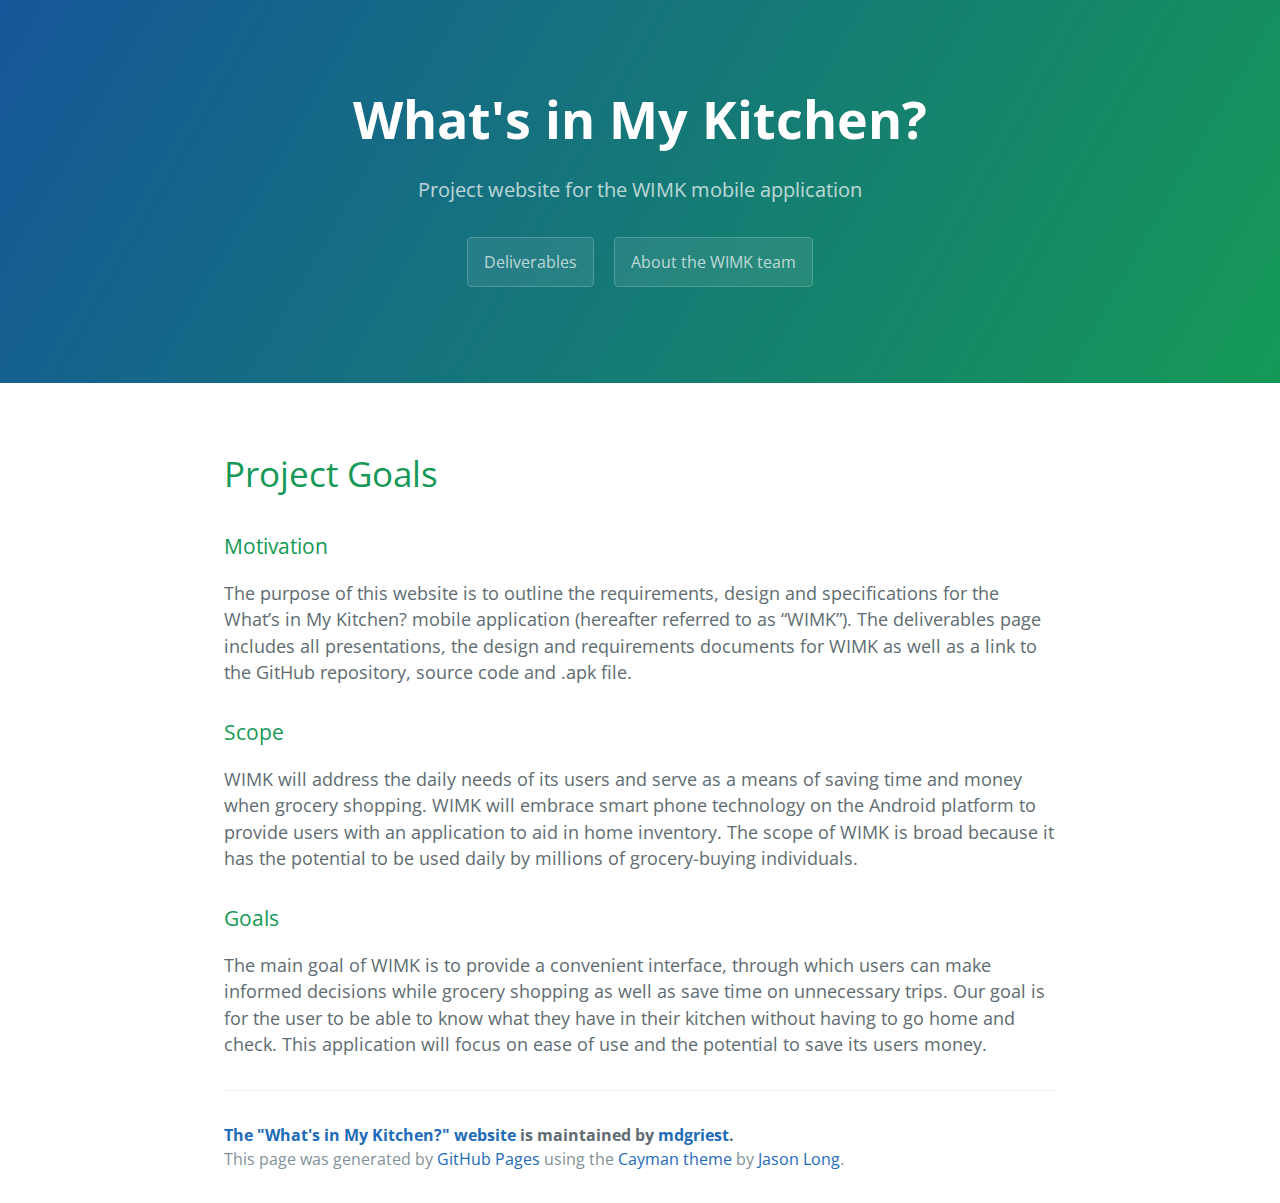
<file: index.html>
<!--
    Home page for the WIMK website

    ALWAYS START WITH 'git pull' !!!!

    Instructions for commiting and pushing changes:

    Save your work
    git add -A
    git commit -m "A brief description of what I changed"
    Git push -u origin master or 
    git push -u origin gh-pages
-->
<!DOCTYPE html>
<html lang="en-us">
  <head>
    <meta charset="UTF-8">
    <title>What's in My Kitchen?</title>
    <meta name="viewport" content="width=device-width, initial-scale=1">
    <link rel="stylesheet" type="text/css" href="stylesheets/normalize.css" media="screen">
    <link href='https://fonts.googleapis.com/css?family=Open+Sans:400,700' rel='stylesheet' type='text/css'>
    <link rel="stylesheet" type="text/css" href="stylesheets/stylesheet.css" media="screen">
    <link rel="stylesheet" type="text/css" href="stylesheets/github-light.css" media="screen">
  </head>
  <body>
    <section class="page-header">
      <h1 class="project-name">What's in My Kitchen?</h1>
      <h2 class="project-tagline">Project website for the WIMK mobile application</h2>
      <a href="deliverables.html" class="btn">Deliverables</a>
      <a href="team-bios.html" class="btn">About the WIMK team</a>
    </section>

    <section class="main-content">
      <h3>

<h1>Project Goals</h1>
<h3>Motivation</h3>
<p>The purpose of this website is to outline the requirements, design and specifications for the What’s in My Kitchen? mobile application (hereafter referred to as “WIMK”). The deliverables page includes all presentations, the design and requirements documents for WIMK as well as a link to the GitHub repository, source code and .apk file.</p>
<h3>Scope</h3>
<p>WIMK will address the daily needs of its users and serve as a means of saving time and money when grocery shopping. WIMK will embrace smart phone technology on the Android platform to provide users with an application to aid in home inventory. The scope of WIMK is broad because it has the potential to be used daily by millions of grocery-buying individuals.</p>
<h3>Goals</h3>
<p>The main goal of WIMK is to provide a convenient interface, through which users can make informed decisions while grocery shopping as well as save time on unnecessary trips. Our goal is for the user to be able to know what they have in their kitchen without having to go home and check. This application will focus on ease of use and the potential to save its users money. </p>

      <footer class="site-footer">
        <span class="site-footer-owner"><a href="https://github.com/mdgriest/Whats-In-My-Kitchen-Website">The "What's in My Kitchen?" website</a> is maintained by <a href="https://github.com/mdgriest">mdgriest</a>.</span>
        <span class="site-footer-credits">This page was generated by <a href="https://pages.github.com">GitHub Pages</a> using the <a href="https://github.com/jasonlong/cayman-theme">Cayman theme</a> by <a href="https://twitter.com/jasonlong">Jason Long</a>.</span>
      </footer>
    </section>
  </body>
</html>
</file>
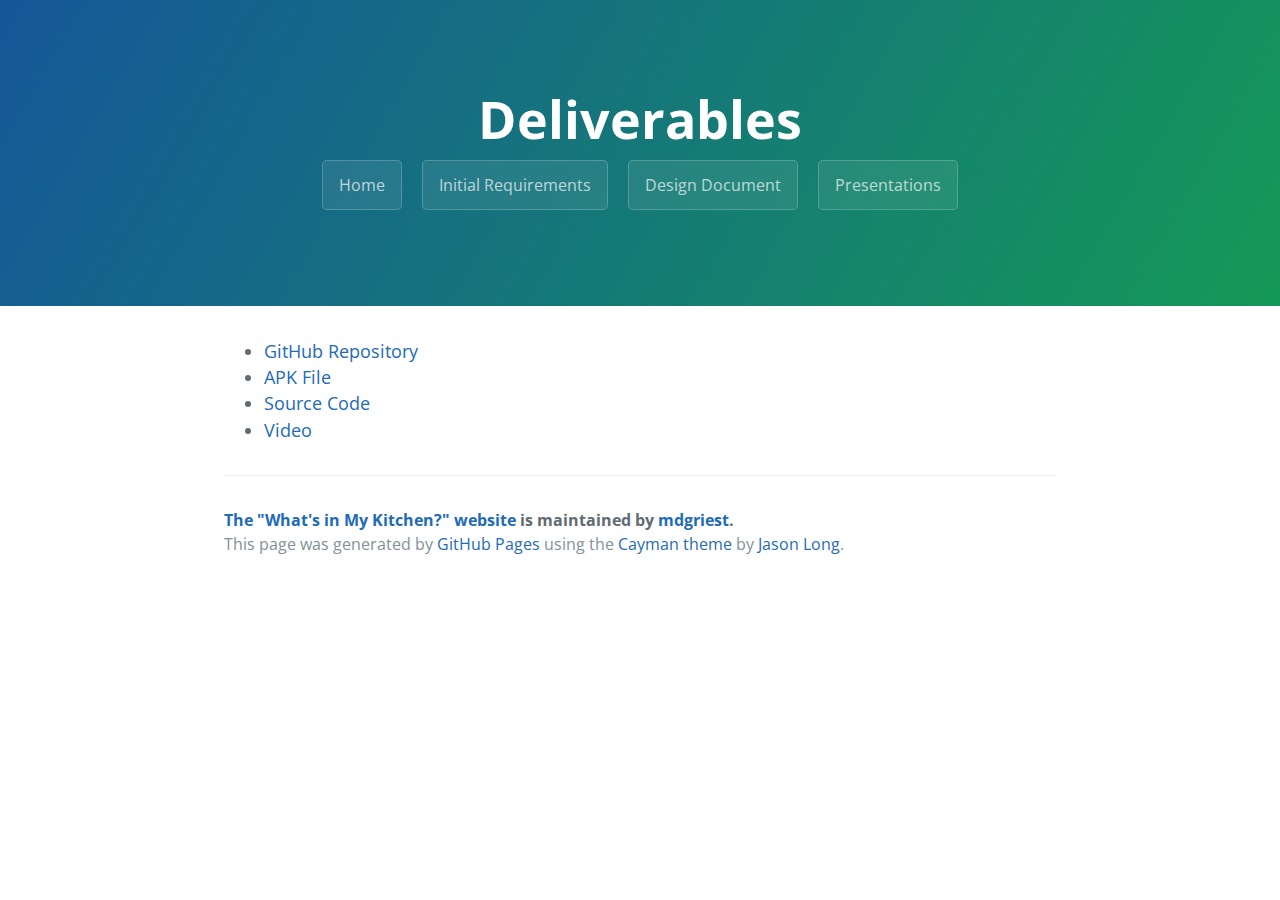
<file: deliverables.html>
<!--
    Deliverables page for the WIMK website

    ALWAYS START WITH 'git pull' !!!!

    Instructions for commiting and pushing changes:

    Save your work
    git add -A
    git commit -m "A brief description of what I changed"
    git push -u origin gh-pages
-->
<!DOCTYPE html>
<html lang="en-us">
  <head>
    <meta charset="UTF-8">
    <title>WIMK Deliverables</title>
    <meta name="viewport" content="width=device-width, initial-scale=1">
    <link rel="stylesheet" type="text/css" href="stylesheets/normalize.css" media="screen">
    <link href='https://fonts.googleapis.com/css?family=Open+Sans:400,700' rel='stylesheet' type='text/css'>
    <link rel="stylesheet" type="text/css" href="stylesheets/stylesheet.css" media="screen">
    <link rel="stylesheet" type="text/css" href="stylesheets/github-light.css" media="screen">
  </head>
  <body>

    <section class="page-header">
      <h1 class="project-name">Deliverables</h1>
      <a href="index.html" class="btn">Home</a>
      <a href="initialRequirements.html" class="btn">Initial Requirements</a>
      <a href="designDoc.html" class="btn">Design Document</a>
      <a href="presentations.html" class="btn">Presentations</a>
    </section>

    <section class="main-content">
        <ul>
            <li> <a href=https://github.com/mdgriest/WIMK target="_blank"> GitHub Repository</a>
            <li> <a href="app-release-unaligned.apk"> APK File </a>
            <li> <a href="WIMK.zip"> Source Code</a>
            <li><a href=https://youtu.be/ERtlDhj9sPc target="_blank">Video</a>
            </li>
        </ul>
      <footer class="site-footer">
        <span class="site-footer-owner"><a href="https://github.com/mdgriest/Whats-In-My-Kitchen-Website">The "What's in My Kitchen?" website</a> is maintained by <a href="https://github.com/mdgriest">mdgriest</a>.</span>
        <span class="site-footer-credits">This page was generated by <a href="https://pages.github.com">GitHub Pages</a> using the <a href="https://github.com/jasonlong/cayman-theme">Cayman theme</a> by <a href="https://twitter.com/jasonlong">Jason Long</a>.</span>
      </footer>
    </section>
  </body>
</html>
</file>
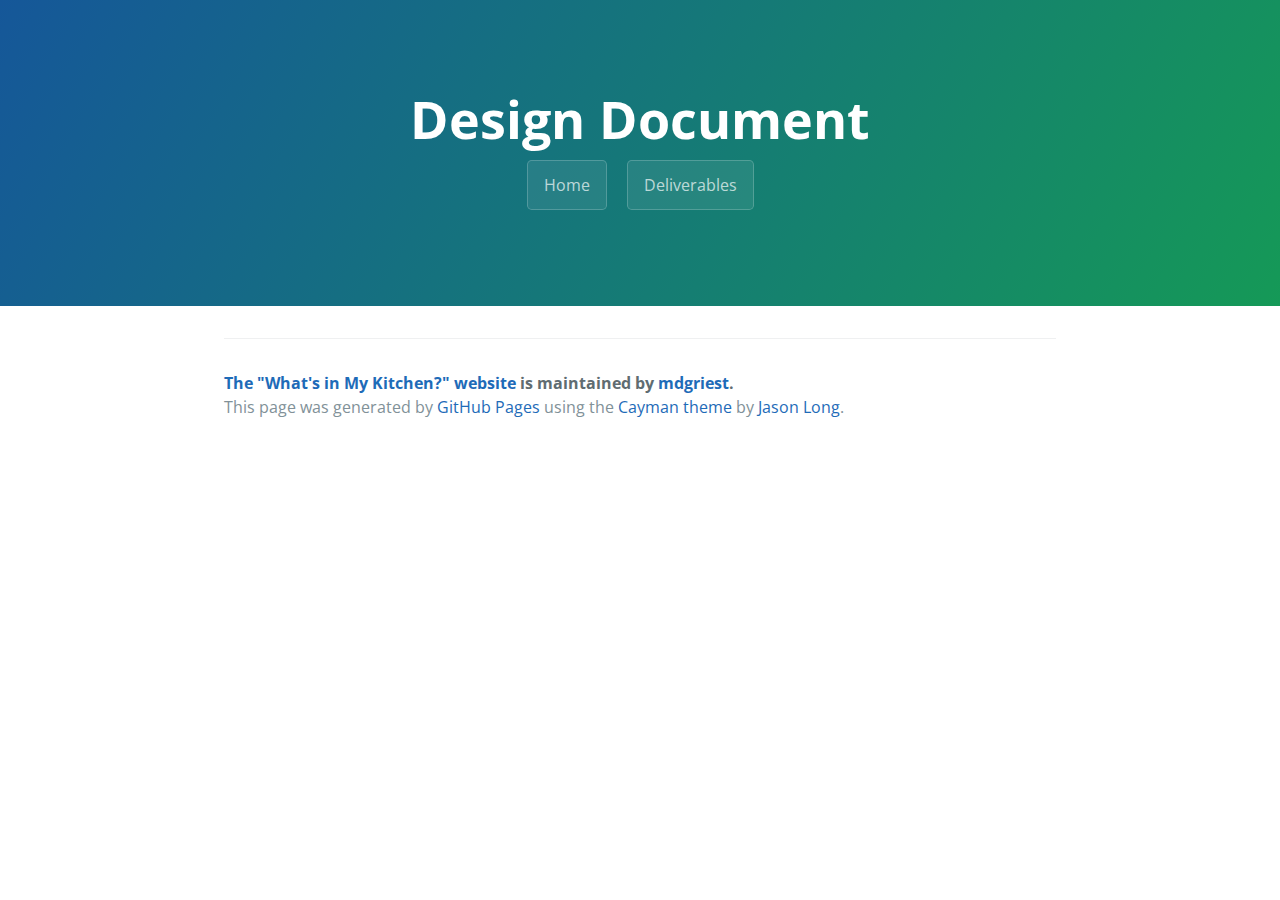
<file: designDoc.html>
<!--
    Design Document page for the WIMK website

    ALWAYS START WITH 'git pull' !!!!

    Instructions for commiting and pushing changes:

    Save your work
    git add -A
    git commit -m "A brief description of what I changed"
    git push -u origin gh-pages
-->
<!DOCTYPE html>
<html lang="en-us">
  <head>
    <meta charset="UTF-8">
    <title>WIMK Design Doc</title>
    <meta name="viewport" content="width=device-width, initial-scale=1">
    <link rel="stylesheet" type="text/css" href="stylesheets/normalize.css" media="screen">
    <link href='https://fonts.googleapis.com/css?family=Open+Sans:400,700' rel='stylesheet' type='text/css'>
    <link rel="stylesheet" type="text/css" href="stylesheets/stylesheet.css" media="screen">
    <link rel="stylesheet" type="text/css" href="stylesheets/github-light.css" media="screen">
  </head>
  <body>

    <section class="page-header">
      <h1 class="project-name">Design Document</h1>
      <a href="index.html" class="btn">Home</a>
      <a href="deliverables.html" class="btn">Deliverables</a>
    </section>

    <section class="main-content">
    <object class="pdf" data="DesignDocument.pdf" type="application/pdf" width="100%" height="100%">
      <footer class="site-footer">
        <span class="site-footer-owner"><a href="https://github.com/mdgriest/Whats-In-My-Kitchen-Website">The "What's in My Kitchen?" website</a> is maintained by <a href="https://github.com/mdgriest">mdgriest</a>.</span>
        <span class="site-footer-credits">This page was generated by <a href="https://pages.github.com">GitHub Pages</a> using the <a href="https://github.com/jasonlong/cayman-theme">Cayman theme</a> by <a href="https://twitter.com/jasonlong">Jason Long</a>.</span>
      </footer>
    </section>
  </body>
</html>
</file>
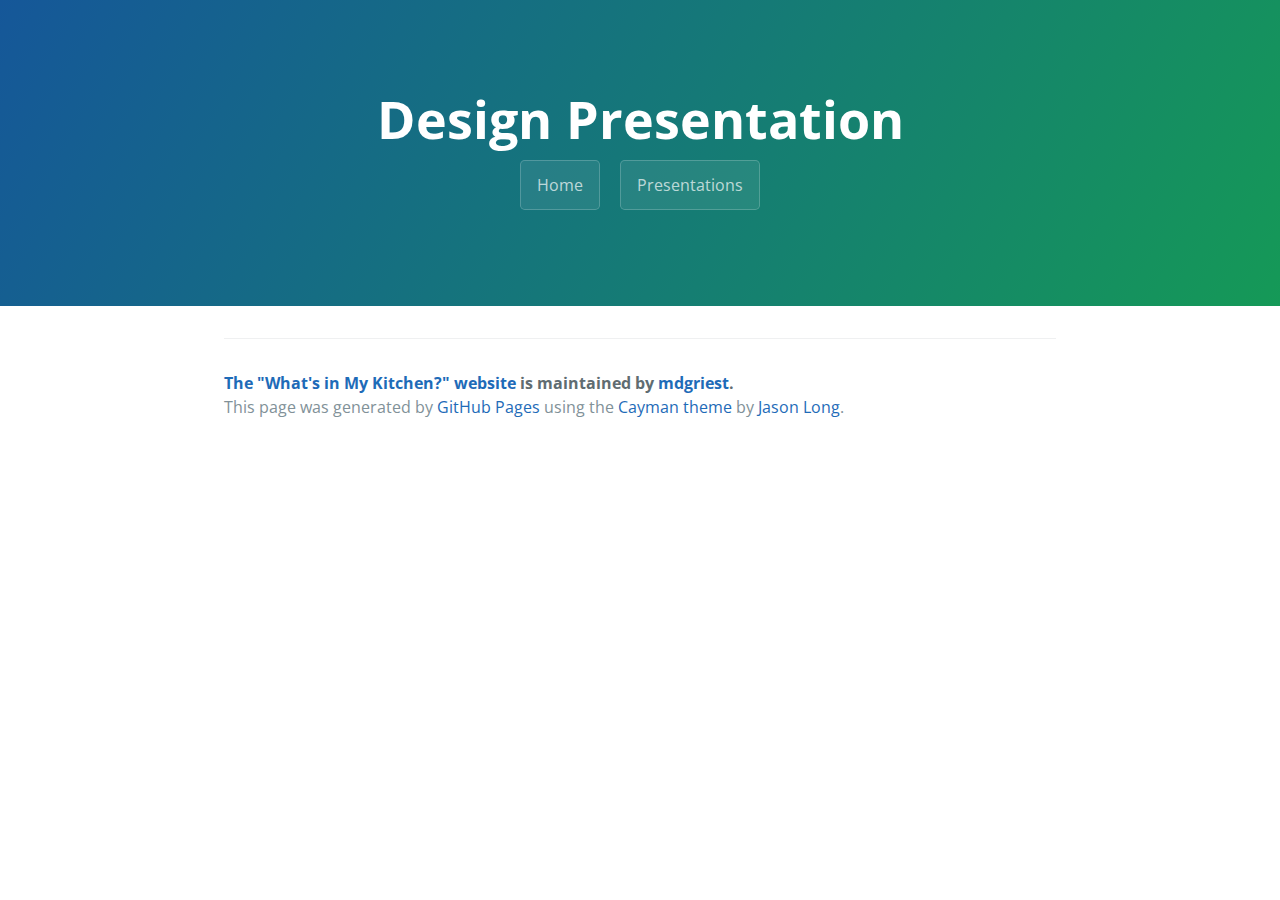
<file: designPresentationSlides.html>
<!--
    Design Presentation page for the WIMK website

    ALWAYS START WITH 'git pull' !!!!

    Instructions for commiting and pushing changes:

    Save your work
    git add -A
    git commit -m "A brief description of what I changed"
    git push -u origin gh-pages
-->
<!DOCTYPE html>
<html lang="en-us">
  <head>
    <meta charset="UTF-8">
    <title>WIMK Design Presentation</title>
    <meta name="viewport" content="width=device-width, initial-scale=1">
    <link rel="stylesheet" type="text/css" href="stylesheets/normalize.css" media="screen">
    <link href='https://fonts.googleapis.com/css?family=Open+Sans:400,700' rel='stylesheet' type='text/css'>
    <link rel="stylesheet" type="text/css" href="stylesheets/stylesheet.css" media="screen">
    <link rel="stylesheet" type="text/css" href="stylesheets/github-light.css" media="screen">
  </head>
  <body>

    <section class="page-header">
      <h1 class="project-name">Design Presentation</h1>
      <a href="index.html" class="btn">Home</a>
      <a href="presentations.html" class="btn">Presentations</a>
    </section>

    <section class="main-content">
        <object class="pdf" data="designDocSlides.pdf" type="application/pdf" width="100%" height="100%">
      <footer class="site-footer">
        <span class="site-footer-owner"><a href="https://github.com/mdgriest/Whats-In-My-Kitchen-Website">The "What's in My Kitchen?" website</a> is maintained by <a href="https://github.com/mdgriest">mdgriest</a>.</span>
        <span class="site-footer-credits">This page was generated by <a href="https://pages.github.com">GitHub Pages</a> using the <a href="https://github.com/jasonlong/cayman-theme">Cayman theme</a> by <a href="https://twitter.com/jasonlong">Jason Long</a>.</span>
      </footer>
    </section>
  </body>
</html>
</file>
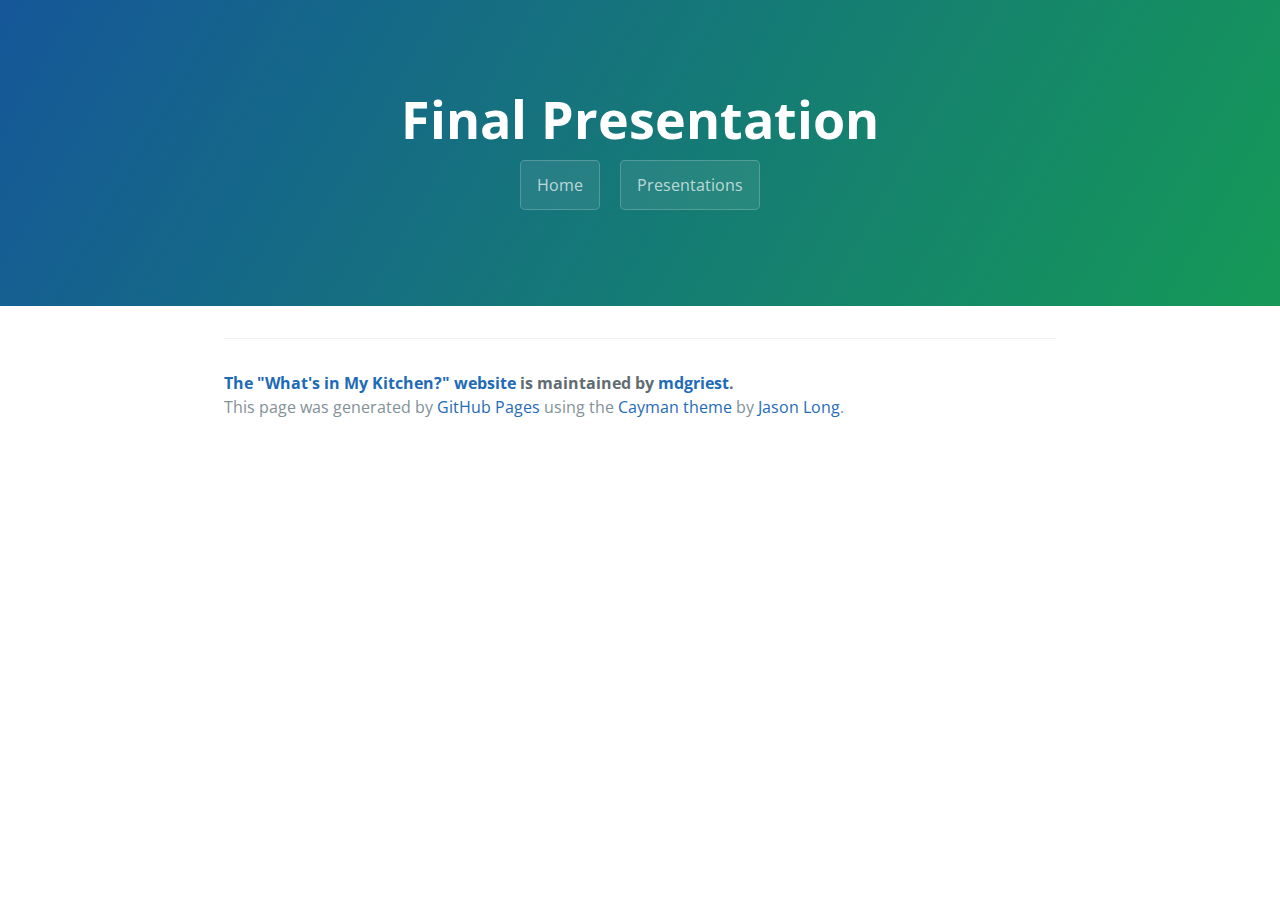
<file: finalPresentationSlides.html>
<!--
    Final Presentation page for the WIMK website

    ALWAYS START WITH 'git pull' !!!!

    Instructions for commiting and pushing changes:

    Save your work
    git add -A
    git commit -m "A brief description of what I changed"
    git push -u origin gh-pages
-->
<!DOCTYPE html>
<html lang="en-us">
  <head>
    <meta charset="UTF-8">
    <title>WIMK Final Presentation</title>
    <meta name="viewport" content="width=device-width, initial-scale=1">
    <link rel="stylesheet" type="text/css" href="stylesheets/normalize.css" media="screen">
    <link href='https://fonts.googleapis.com/css?family=Open+Sans:400,700' rel='stylesheet' type='text/css'>
    <link rel="stylesheet" type="text/css" href="stylesheets/stylesheet.css" media="screen">
    <link rel="stylesheet" type="text/css" href="stylesheets/github-light.css" media="screen">
  </head>
  <body>

    <section class="page-header">
      <h1 class="project-name">Final Presentation</h1>
      <a href="index.html" class="btn">Home</a>
      <a href="presentations.html" class="btn">Presentations</a>
    </section>

    <section class="main-content">
        <object class="pdf" data="finalPresentationSlides.pdf" type="application/pdf" width="100%" height="100%">
      <footer class="site-footer">
        <span class="site-footer-owner"><a href="https://github.com/mdgriest/Whats-In-My-Kitchen-Website">The "What's in My Kitchen?" website</a> is maintained by <a href="https://github.com/mdgriest">mdgriest</a>.</span>
        <span class="site-footer-credits">This page was generated by <a href="https://pages.github.com">GitHub Pages</a> using the <a href="https://github.com/jasonlong/cayman-theme">Cayman theme</a> by <a href="https://twitter.com/jasonlong">Jason Long</a>.</span>
      </footer>
    </section>
  </body>
</html>
</file>
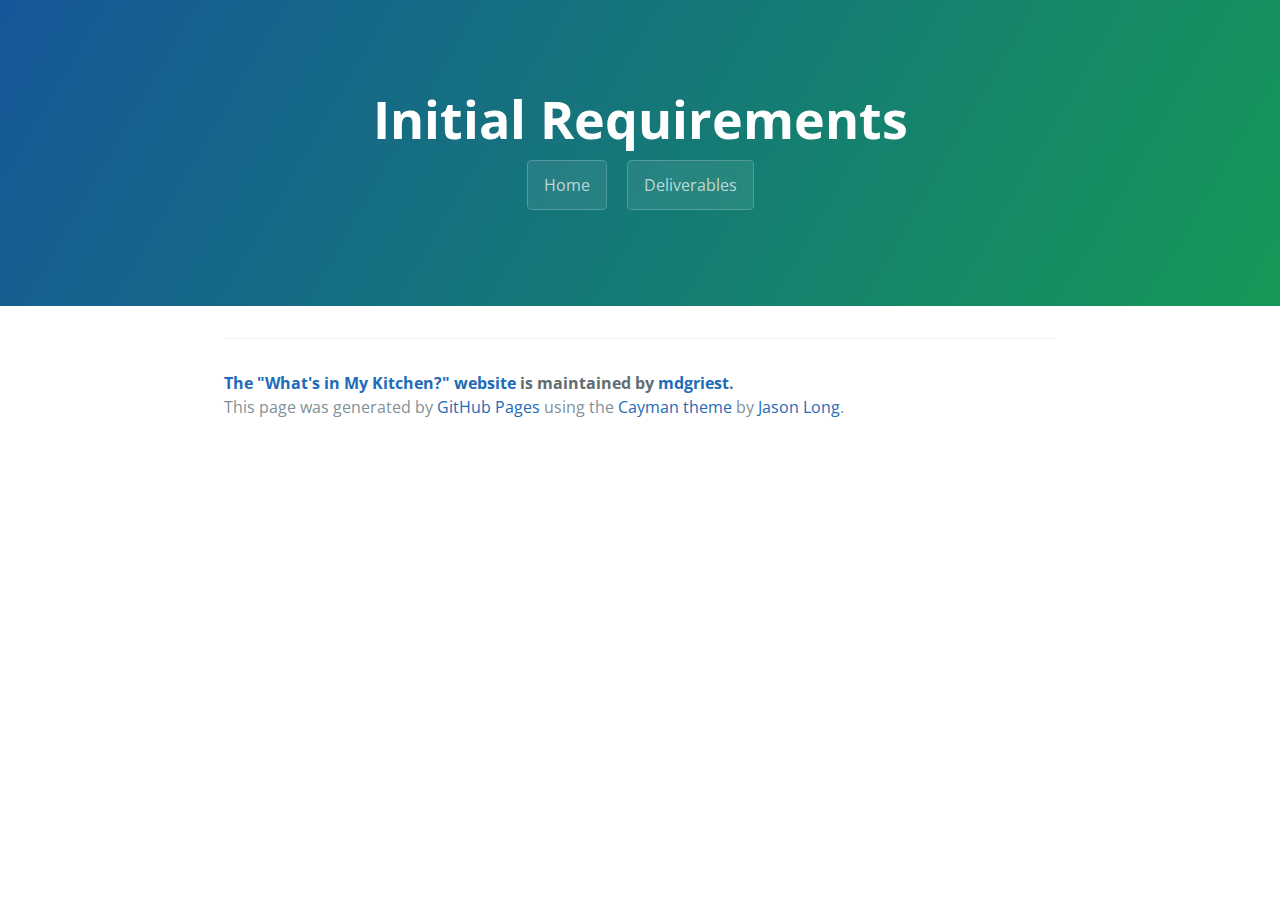
<file: initialRequirements.html>
<!--
    Initial Requirements page for the WIMK website

    ALWAYS START WITH 'git pull' !!!!

    Instructions for commiting and pushing changes:

    Save your work
    git add -A
    git commit -m "A brief description of what I changed"
    git push -u origin gh-pages
-->
<!DOCTYPE html>
<html lang="en-us">
  <head>
    <meta charset="UTF-8">
    <title>WIMK Initial Reqs</title>
    <meta name="viewport" content="width=device-width, initial-scale=1">
    <link rel="stylesheet" type="text/css" href="stylesheets/normalize.css" media="screen">
    <link href='https://fonts.googleapis.com/css?family=Open+Sans:400,700' rel='stylesheet' type='text/css'>
    <link rel="stylesheet" type="text/css" href="stylesheets/stylesheet.css" media="screen">
    <link rel="stylesheet" type="text/css" href="stylesheets/github-light.css" media="screen">
  </head>
  <body>

    <section class="page-header">
      <h1 class="project-name">Initial Requirements</h1>
      <a href="index.html" class="btn">Home</a>
      <a href="deliverables.html" class="btn">Deliverables</a>
    </section>

    <section class="main-content">
        <object class="pdf" data="initialRequirements.pdf" type="application/pdf" width="100%" height="100%">
      <footer class="site-footer">
        <span class="site-footer-owner"><a href="https://github.com/mdgriest/Whats-In-My-Kitchen-Website">The "What's in My Kitchen?" website</a> is maintained by <a href="https://github.com/mdgriest">mdgriest</a>.</span>
        <span class="site-footer-credits">This page was generated by <a href="https://pages.github.com">GitHub Pages</a> using the <a href="https://github.com/jasonlong/cayman-theme">Cayman theme</a> by <a href="https://twitter.com/jasonlong">Jason Long</a>.</span>
      </footer>
    </section>
  </body>
</html>
</file>
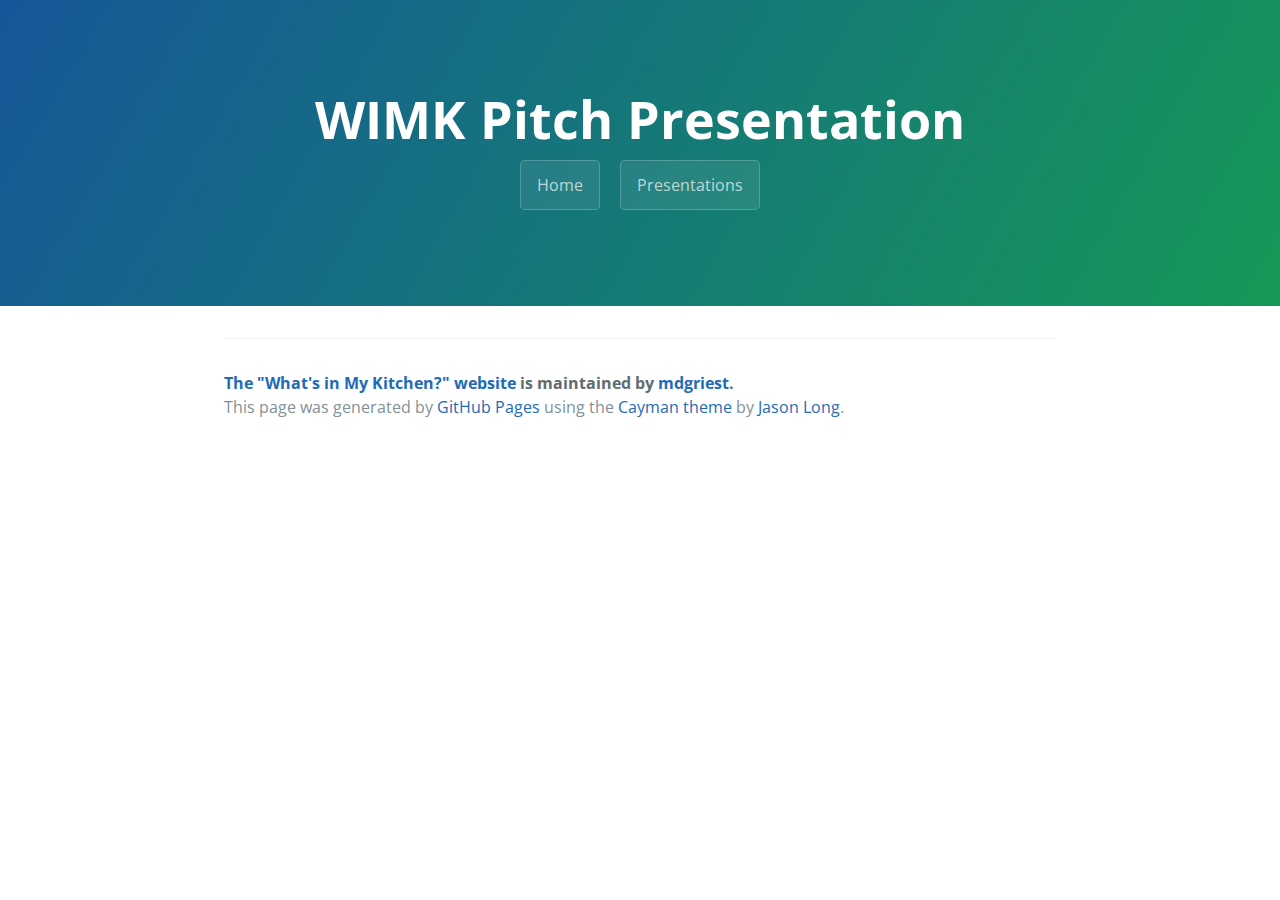
<file: pitchSlides.html>
<!--
    Pitch Presentation page for the WIMK website

    ALWAYS START WITH 'git pull' !!!!

    Instructions for commiting and pushing changes:

    Save your work
    git add -A
    git commit -m "A brief description of what I changed"
    git push -u origin gh-pages
-->
<!DOCTYPE html>
<html lang="en-us">
  <head>
    <meta charset="UTF-8">
    <title>WIMK Pitch Presentation</title>
    <meta name="viewport" content="width=device-width, initial-scale=1">
    <link rel="stylesheet" type="text/css" href="stylesheets/normalize.css" media="screen">
    <link href='https://fonts.googleapis.com/css?family=Open+Sans:400,700' rel='stylesheet' type='text/css'>
    <link rel="stylesheet" type="text/css" href="stylesheets/stylesheet.css" media="screen">
    <link rel="stylesheet" type="text/css" href="stylesheets/github-light.css" media="screen">
  </head>
  <body>

    <section class="page-header">
      <h1 class="project-name">WIMK Pitch Presentation</h1>
      <a href="index.html" class="btn">Home</a>
      <a href="presentations.html" class="btn">Presentations</a>
    </section>

    <section class="main-content">
        <object class="pdf" data="pitchSlides.pdf" type="application/pdf" width="100%" height="100%">
      <footer class="site-footer">
        <span class="site-footer-owner"><a href="https://github.com/mdgriest/Whats-In-My-Kitchen-Website">The "What's in My Kitchen?" website</a> is maintained by <a href="https://github.com/mdgriest">mdgriest</a>.</span>
        <span class="site-footer-credits">This page was generated by <a href="https://pages.github.com">GitHub Pages</a> using the <a href="https://github.com/jasonlong/cayman-theme">Cayman theme</a> by <a href="https://twitter.com/jasonlong">Jason Long</a>.</span>
      </footer>
    </section>
  </body>
</html>
</file>
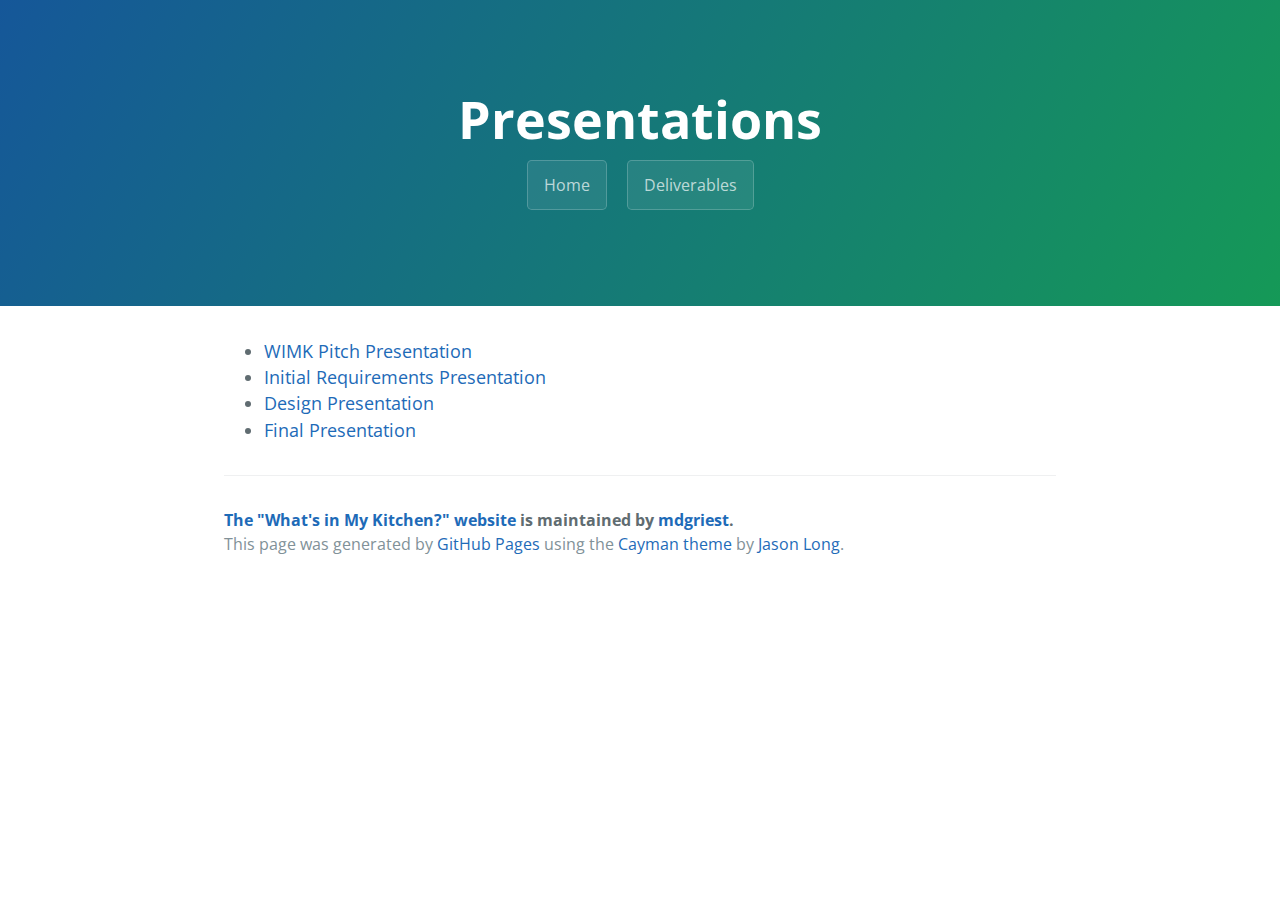
<file: presentations.html>
<!--
    Presentations page for the WIMK website

    ALWAYS START WITH 'git pull' !!!!

    Instructions for commiting and pushing changes:

    Save your work
    git add -A
    git commit -m "A brief description of what I changed"
    git push -u origin gh-pages
-->
<!DOCTYPE html>
<html lang="en-us">
  <head>
    <meta charset="UTF-8">
    <title>WIMK Presentations</title>
    <meta name="viewport" content="width=device-width, initial-scale=1">
    <link rel="stylesheet" type="text/css" href="stylesheets/normalize.css" media="screen">
    <link href='https://fonts.googleapis.com/css?family=Open+Sans:400,700' rel='stylesheet' type='text/css'>
    <link rel="stylesheet" type="text/css" href="stylesheets/stylesheet.css" media="screen">
    <link rel="stylesheet" type="text/css" href="stylesheets/github-light.css" media="screen">
  </head>
  <body>

    <section class="page-header">
      <h1 class="project-name">Presentations</h1>
      <a href="index.html" class="btn">Home</a>
      <a href="deliverables.html" class="btn">Deliverables</a>
    </section>


    <section class="main-content">
        <!-- TODO figure out how to make all visible, not just first -->
        <ul>
            <li> <a href="pitchSlides.html">WIMK Pitch Presentation</a>
            <li> <a href="requirementsPresentationSlides.html">Initial Requirements Presentation</a>
            <li> <a href="designPresentationSlides.html">Design Presentation</a>
            <li> <a href="finalPresentationSlides.html">Final Presentation</a>
            </li>
        </ul>
        
        <footer class="site-footer">
            <span class="site-footer-owner"><a href="https://github.com/mdgriest/Whats-In-My-Kitchen-Website">The "What's in My Kitchen?" website</a> is maintained by <a href="https://github.com/mdgriest">mdgriest</a>.</span>
            <span class="site-footer-credits">This page was generated by <a href="https://pages.github.com">GitHub Pages</a> using the <a href="https://github.com/jasonlong/cayman-theme">Cayman theme</a> by <a href="https://twitter.com/jasonlong">Jason Long</a>.</span>
        </footer>
    </section>

  </body>
</html>
</file>
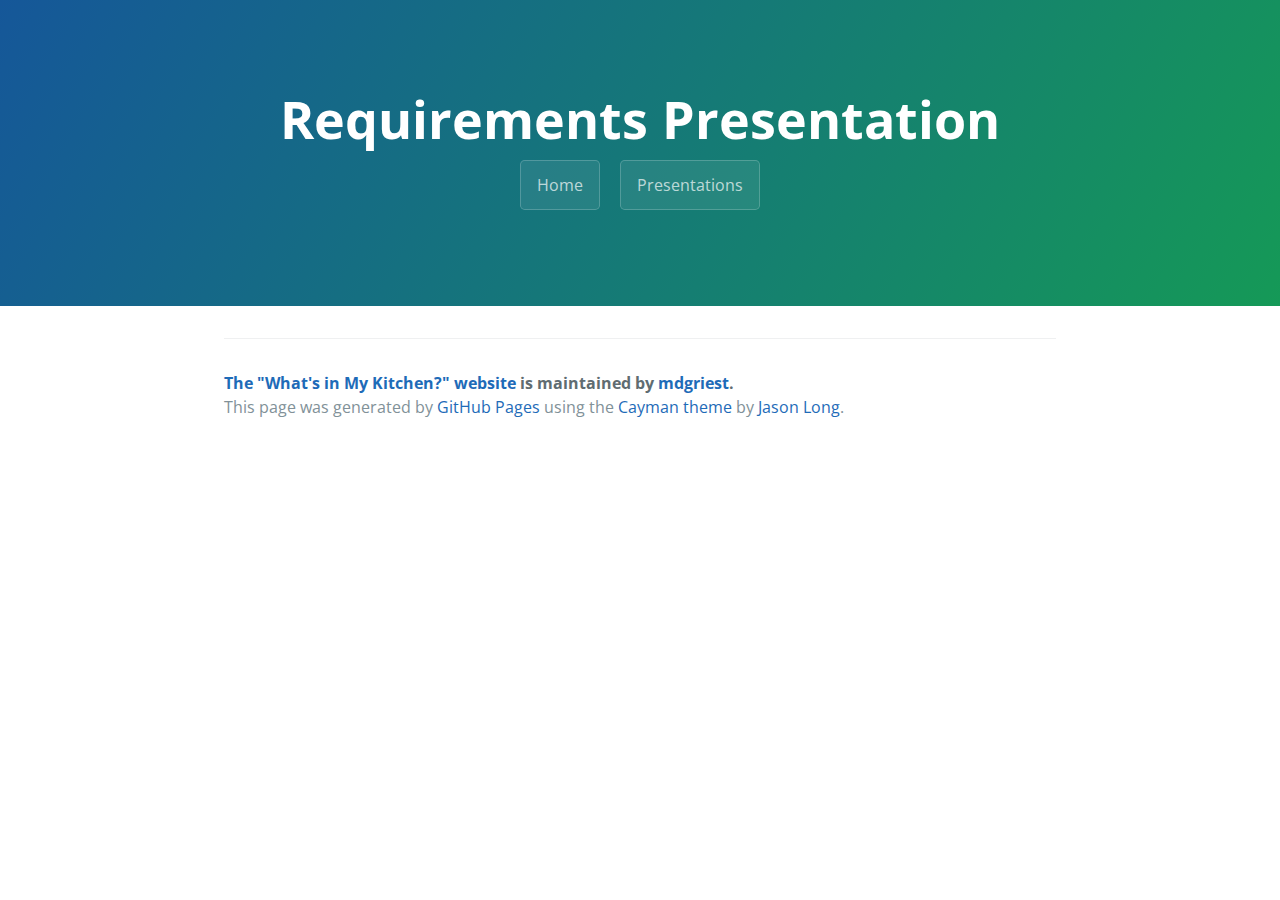
<file: requirementsPresentationSlides.html>
<!--
    Initial Requirements Presentation  page for the WIMK website

    ALWAYS START WITH 'git pull' !!!!

    Instructions for commiting and pushing changes:

    Save your work
    git add -A
    git commit -m "A brief description of what I changed"
    git push -u origin gh-pages
-->
<!DOCTYPE html>
<html lang="en-us">
  <head>
    <meta charset="UTF-8">
    <title>WIMK Requirements Presentation</title>
    <meta name="viewport" content="width=device-width, initial-scale=1">
    <link rel="stylesheet" type="text/css" href="stylesheets/normalize.css" media="screen">
    <link href='https://fonts.googleapis.com/css?family=Open+Sans:400,700' rel='stylesheet' type='text/css'>
    <link rel="stylesheet" type="text/css" href="stylesheets/stylesheet.css" media="screen">
    <link rel="stylesheet" type="text/css" href="stylesheets/github-light.css" media="screen">
  </head>
  <body>

    <section class="page-header">
      <h1 class="project-name">Requirements Presentation</h1>
      <a href="index.html" class="btn">Home</a>
      <a href="presentations.html" class="btn">Presentations</a>
    </section>

    <section class="main-content">
        <object class="pdf" data="requirementsSlides.pdf" type="application/pdf" width="100%" height="100%">
      <footer class="site-footer">
        <span class="site-footer-owner"><a href="https://github.com/mdgriest/Whats-In-My-Kitchen-Website">The "What's in My Kitchen?" website</a> is maintained by <a href="https://github.com/mdgriest">mdgriest</a>.</span>
        <span class="site-footer-credits">This page was generated by <a href="https://pages.github.com">GitHub Pages</a> using the <a href="https://github.com/jasonlong/cayman-theme">Cayman theme</a> by <a href="https://twitter.com/jasonlong">Jason Long</a>.</span>
      </footer>
    </section>
  </body>
</html>
</file>
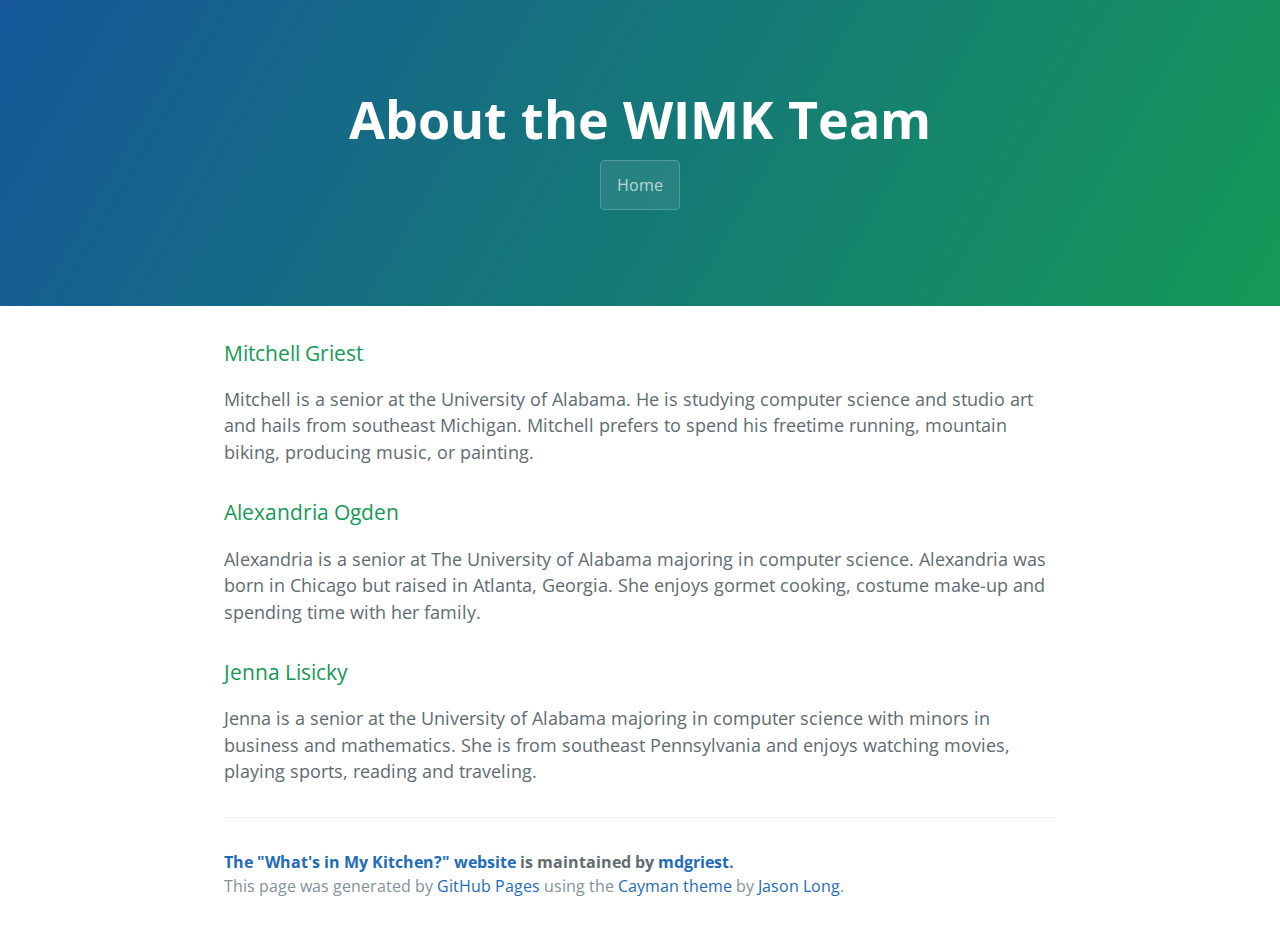
<file: team-bios.html>
<!--
    Team bios page for the WIMK website

    ALWAYS START WITH 'git pull' !!!!

    Instructions for commiting and pushing changes:

    Save your work
    git add -A
    git commit -m "A brief description of what I changed"
    git push -u origin gh-pages
-->
<!DOCTYPE html>
<html lang="en-us">
  <head>
    <meta charset="UTF-8">
    <title>About the WIMK Team</title>
    <meta name="viewport" content="width=device-width, initial-scale=1">
    <link rel="stylesheet" type="text/css" href="stylesheets/normalize.css" media="screen">
    <link href='https://fonts.googleapis.com/css?family=Open+Sans:400,700' rel='stylesheet' type='text/css'>
    <link rel="stylesheet" type="text/css" href="stylesheets/stylesheet.css" media="screen">
    <link rel="stylesheet" type="text/css" href="stylesheets/github-light.css" media="screen">
  </head>
  <body>
    <section class="page-header">
      <h1 class="project-name">About the WIMK Team</h1>
      <a href="index.html" class="btn">Home</a>
    </section>

    <section class="main-content">
<h3>
<a id="mitchell" class="anchor" href="#mitchell" aria-hidden="true"><span aria-hidden="true" class="octicon octicon-link"></span></a>Mitchell Griest</h3>
<p>Mitchell is a senior at the University of Alabama. He is studying computer science and studio art and hails from southeast Michigan. Mitchell prefers to spend his freetime running, mountain biking, producing music, or painting.</p>

<h3>
<a id="alex" class="anchor" href="#alex" aria-hidden="true"><span aria-hidden="true" class="octicon octicon-link"></span></a>Alexandria Ogden</h3>
<p>Alexandria is a senior at The University of Alabama majoring in computer science. Alexandria was born in Chicago but raised in Atlanta, Georgia. She enjoys gormet cooking, costume make-up and spending time with her family. </p>

<h3>
<a id="jenna" class="anchor" href="#jenna" aria-hidden="true"><span aria-hidden="true" class="octicon octicon-link"></span></a>Jenna Lisicky</h3>
<p>Jenna is a senior at the University of Alabama majoring in computer science with minors in business and mathematics. She is from southeast Pennsylvania and enjoys watching movies, playing sports, reading and traveling.</p>

      <footer class="site-footer">
        <span class="site-footer-owner"><a href="https://github.com/mdgriest/Whats-In-My-Kitchen-Website">The "What's in My Kitchen?" website</a> is maintained by <a href="https://github.com/mdgriest">mdgriest</a>.</span>
        <span class="site-footer-credits">This page was generated by <a href="https://pages.github.com">GitHub Pages</a> using the <a href="https://github.com/jasonlong/cayman-theme">Cayman theme</a> by <a href="https://twitter.com/jasonlong">Jason Long</a>.</span>
      </footer>
    </section>
  </body>
</html>
</file>
<file: stylesheets/stylesheet.css>
* {
  box-sizing: border-box; }

body {
  padding: 0;
  margin: 0;
  font-family: "Open Sans", "Helvetica Neue", Helvetica, Arial, sans-serif;
  font-size: 16px;
  line-height: 1.5;
  color: #606c71; }

a {
  color: #1e6bb8;
  text-decoration: none; }
  a:hover {
    text-decoration: underline; }

.btn {
  display: inline-block;
  margin-bottom: 1rem;
  color: rgba(255, 255, 255, 0.7);
  background-color: rgba(255, 255, 255, 0.08);
  border-color: rgba(255, 255, 255, 0.2);
  border-style: solid;
  border-width: 1px;
  border-radius: 0.3rem;
  transition: color 0.2s, background-color 0.2s, border-color 0.2s; }
  .btn + .btn {
    margin-left: 1rem; }

.btn:hover {
  color: rgba(255, 255, 255, 0.8);
  text-decoration: none;
  background-color: rgba(255, 255, 255, 0.2);
  border-color: rgba(255, 255, 255, 0.3); }

@media screen and (min-width: 64em) {
  .btn {
    padding: 0.75rem 1rem; } }

@media screen and (min-width: 42em) and (max-width: 64em) {
  .btn {
    padding: 0.6rem 0.9rem;
    font-size: 0.9rem; } }

@media screen and (max-width: 42em) {
  .btn {
    display: block;
    width: 100%;
    padding: 0.75rem;
    font-size: 0.9rem; }
    .btn + .btn {
      margin-top: 1rem;
      margin-left: 0; } }

.page-header {
  color: #fff;
  text-align: center;
  background-color: #159957;
  background-image: linear-gradient(120deg, #155799, #159957); }

@media screen and (min-width: 64em) {
  .page-header {
    padding: 5rem 6rem; } }

@media screen and (min-width: 42em) and (max-width: 64em) {
  .page-header {
    padding: 3rem 4rem; } }

@media screen and (max-width: 42em) {
  .page-header {
    padding: 2rem 1rem; } }

.project-name {
  margin-top: 0;
  margin-bottom: 0.1rem; }

@media screen and (min-width: 64em) {
  .project-name {
    font-size: 3.25rem; } }

@media screen and (min-width: 42em) and (max-width: 64em) {
  .project-name {
    font-size: 2.25rem; } }

@media screen and (max-width: 42em) {
  .project-name {
    font-size: 1.75rem; } }

.project-tagline {
  margin-bottom: 2rem;
  font-weight: normal;
  opacity: 0.7; }

@media screen and (min-width: 64em) {
  .project-tagline {
    font-size: 1.25rem; } }

@media screen and (min-width: 42em) and (max-width: 64em) {
  .project-tagline {
    font-size: 1.15rem; } }

@media screen and (max-width: 42em) {
  .project-tagline {
    font-size: 1rem; } }

.main-content :first-child {
  margin-top: 0; }
.main-content img {
  max-width: 100%; }
.main-content h1, .main-content h2, .main-content h3, .main-content h4, .main-content h5, .main-content h6 {
  margin-top: 2rem;
  margin-bottom: 1rem;
  font-weight: normal;
  color: #159957; }
.main-content p {
  margin-bottom: 1em; }
.main-content code {
  padding: 2px 4px;
  font-family: Consolas, "Liberation Mono", Menlo, Courier, monospace;
  font-size: 0.9rem;
  color: #383e41;
  background-color: #f3f6fa;
  border-radius: 0.3rem; }
.main-content pre {
  padding: 0.8rem;
  margin-top: 0;
  margin-bottom: 1rem;
  font: 1rem Consolas, "Liberation Mono", Menlo, Courier, monospace;
  color: #567482;
  word-wrap: normal;
  background-color: #f3f6fa;
  border: solid 1px #dce6f0;
  border-radius: 0.3rem; }
  .main-content pre > code {
    padding: 0;
    margin: 0;
    font-size: 0.9rem;
    color: #567482;
    word-break: normal;
    white-space: pre;
    background: transparent;
    border: 0; }
.main-content .highlight {
  margin-bottom: 1rem; }
  .main-content .highlight pre {
    margin-bottom: 0;
    word-break: normal; }
.main-content .highlight pre, .main-content pre {
  padding: 0.8rem;
  overflow: auto;
  font-size: 0.9rem;
  line-height: 1.45;
  border-radius: 0.3rem; }
.main-content pre code, .main-content pre tt {
  display: inline;
  max-width: initial;
  padding: 0;
  margin: 0;
  overflow: initial;
  line-height: inherit;
  word-wrap: normal;
  background-color: transparent;
  border: 0; }
  .main-content pre code:before, .main-content pre code:after, .main-content pre tt:before, .main-content pre tt:after {
    content: normal; }
.main-content ul, .main-content ol {
  margin-top: 0; }
.main-content blockquote {
  padding: 0 1rem;
  margin-left: 0;
  color: #819198;
  border-left: 0.3rem solid #dce6f0; }
  .main-content blockquote > :first-child {
    margin-top: 0; }
  .main-content blockquote > :last-child {
    margin-bottom: 0; }
.main-content table {
  display: block;
  width: 100%;
  overflow: auto;
  word-break: normal;
  word-break: keep-all; }
  .main-content table th {
    font-weight: bold; }
  .main-content table th, .main-content table td {
    padding: 0.5rem 1rem;
    border: 1px solid #e9ebec; }
.main-content dl {
  padding: 0; }
  .main-content dl dt {
    padding: 0;
    margin-top: 1rem;
    font-size: 1rem;
    font-weight: bold; }
  .main-content dl dd {
    padding: 0;
    margin-bottom: 1rem; }
.main-content hr {
  height: 2px;
  padding: 0;
  margin: 1rem 0;
  background-color: #eff0f1;
  border: 0; }

@media screen and (min-width: 64em) {
  .main-content {
    max-width: 64rem;
    padding: 2rem 6rem;
    margin: 0 auto;
    font-size: 1.1rem; } }

@media screen and (min-width: 42em) and (max-width: 64em) {
  .main-content {
    padding: 2rem 4rem;
    font-size: 1.1rem; } }

@media screen and (max-width: 42em) {
  .main-content {
    padding: 2rem 1rem;
    font-size: 1rem; } }

.site-footer {
  padding-top: 2rem;
  margin-top: 2rem;
  border-top: solid 1px #eff0f1; }

.site-footer-owner {
  display: block;
  font-weight: bold; }

.site-footer-credits {
  color: #819198; }

@media screen and (min-width: 64em) {
  .site-footer {
    font-size: 1rem; } }

@media screen and (min-width: 42em) and (max-width: 64em) {
  .site-footer {
    font-size: 1rem; } }

@media screen and (max-width: 42em) {
  .site-footer {
    font-size: 0.9rem; } }
</file>
<file: stylesheets/github-light.css>
/*
   Copyright 2014 GitHub Inc.

   Licensed under the Apache License, Version 2.0 (the "License");
   you may not use this file except in compliance with the License.
   You may obtain a copy of the License at

       http://www.apache.org/licenses/LICENSE-2.0

   Unless required by applicable law or agreed to in writing, software
   distributed under the License is distributed on an "AS IS" BASIS,
   WITHOUT WARRANTIES OR CONDITIONS OF ANY KIND, either express or implied.
   See the License for the specific language governing permissions and
   limitations under the License.

*/

.pl-c /* comment */ {
  color: #969896;
}

.pl-c1      /* constant, markup.raw, meta.diff.header, meta.module-reference, meta.property-name, support, support.constant, support.variable, variable.other.constant */,
.pl-s .pl-v /* string variable */ {
  color: #0086b3;
}

.pl-e  /* entity */,
.pl-en /* entity.name */ {
  color: #795da3;
}

.pl-s .pl-s1 /* string source */,
.pl-smi      /* storage.modifier.import, storage.modifier.package, storage.type.java, variable.other, variable.parameter.function */ {
  color: #333;
}

.pl-ent /* entity.name.tag */ {
  color: #63a35c;
}

.pl-k /* keyword, storage, storage.type */ {
  color: #a71d5d;
}

.pl-pds              /* punctuation.definition.string, string.regexp.character-class */,
.pl-s                /* string */,
.pl-s .pl-pse .pl-s1 /* string punctuation.section.embedded source */,
.pl-sr               /* string.regexp */,
.pl-sr .pl-cce       /* string.regexp constant.character.escape */,
.pl-sr .pl-sra       /* string.regexp string.regexp.arbitrary-repitition */,
.pl-sr .pl-sre       /* string.regexp source.ruby.embedded */ {
  color: #183691;
}

.pl-v /* variable */ {
  color: #ed6a43;
}

.pl-id /* invalid.deprecated */ {
  color: #b52a1d;
}

.pl-ii /* invalid.illegal */ {
  background-color: #b52a1d;
  color: #f8f8f8;
}

.pl-sr .pl-cce /* string.regexp constant.character.escape */ {
  color: #63a35c;
  font-weight: bold;
}

.pl-ml /* markup.list */ {
  color: #693a17;
}

.pl-mh        /* markup.heading */,
.pl-mh .pl-en /* markup.heading entity.name */,
.pl-ms        /* meta.separator */ {
  color: #1d3e81;
  font-weight: bold;
}

.pl-mq /* markup.quote */ {
  color: #008080;
}

.pl-mi /* markup.italic */ {
  color: #333;
  font-style: italic;
}

.pl-mb /* markup.bold */ {
  color: #333;
  font-weight: bold;
}

.pl-md /* markup.deleted, meta.diff.header.from-file */ {
  background-color: #ffecec;
  color: #bd2c00;
}

.pl-mi1 /* markup.inserted, meta.diff.header.to-file */ {
  background-color: #eaffea;
  color: #55a532;
}

.pl-mdr /* meta.diff.range */ {
  color: #795da3;
  font-weight: bold;
}

.pl-mo /* meta.output */ {
  color: #1d3e81;
}
</file>
